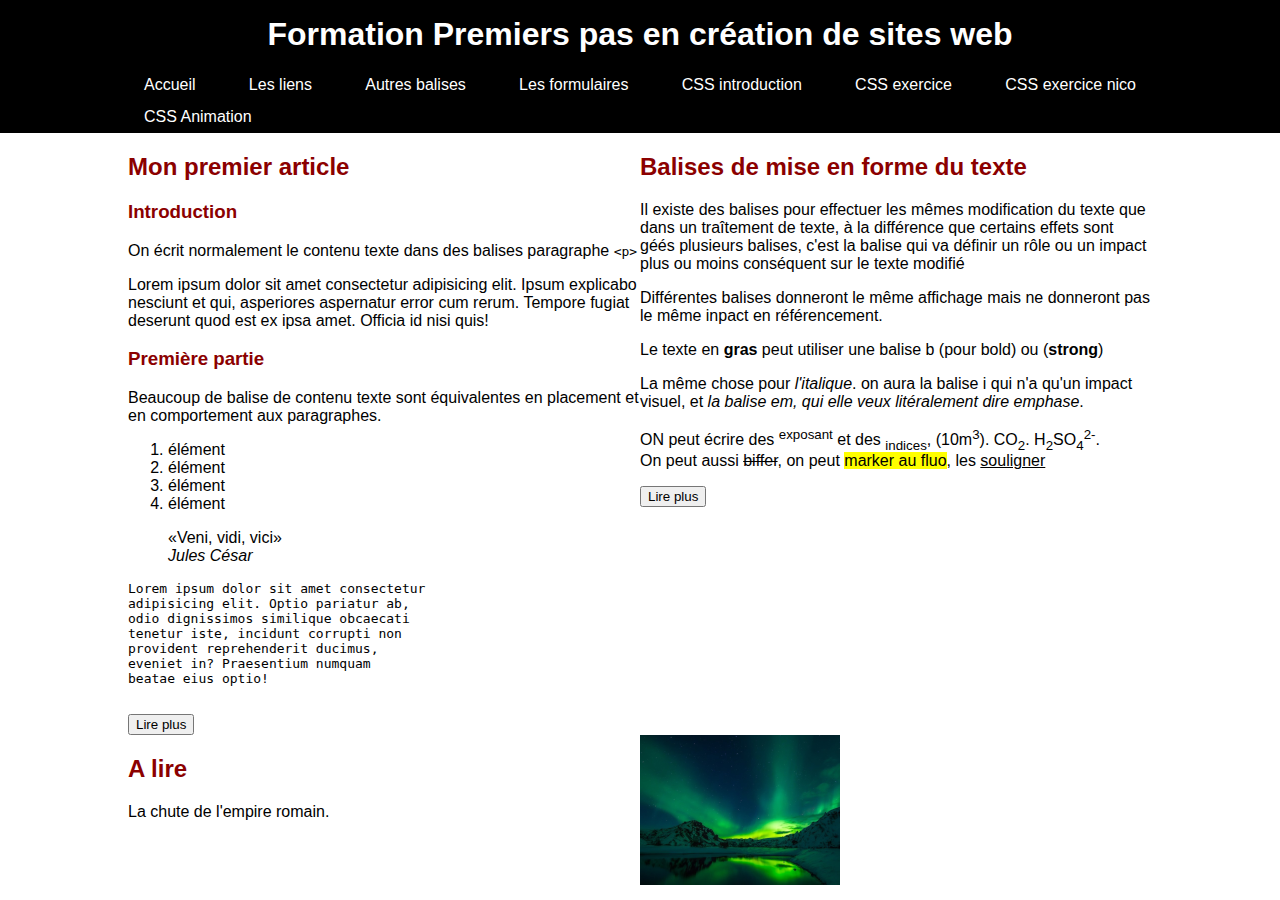
<file: index.html>
<!DOCTYPE html />
<html lang="fr">

<head>
    <meta charset="UTF-8" />
    <meta name="viewport" content="width=device-width, initial-scale=1.0" />
    <meta description="Page et site exemple de la formation 'Premiers pas en création de site web'" />
    <title>Formation premiers pas en création de sites web</title>
    <!-- Commentaires en HTML -->
    <!-- 
        C'est dans la balise head qu'on ajoute aussi :
        - les liens vers les fichiers de style
        - les liens vers les fichiers scripts
        - parfois des scripts écrits directement dans la page
    -->
    <link rel="stylesheet" href="./css/style.css" />
    <link rel="stylesheet" href="./css/homepage.css" />
</head>

<body>
    <header>
        <h1>
            Formation Premiers pas en création de sites web
        </h1>
    </header>
    <nav>
        <div>
            <ul>
                <li>
                    <a href="./index.html" target="_self" title="Lien vers la page d'accueil">Accueil</a>
                </li>
                <li>
                    <a href="./liens.html" target="_self" title="Les liens internet">Les liens</a>
                </li>
                <li>
                    <a href="./autres-balises.html" target="_self" title="Autres balises">Autres balises</a>
                </li>
                <li>
                    <a href="./formulaire.html" target="_self" title="Formulaires HTML">Les formulaires</a>
                </li>
                <li>
                    <a href="./css-intro.html" target="_self" title="Introduction CSS">CSS introduction</a>
                </li>
                <li>
                    <a href="./css-exercice.html" target="_self" title="Exercice CSS">CSS exercice</a>
                </li>
                <li>
                    <a href="./css-exercice-nico.html" target="_self" title="Exercice CSS nico">CSS exercice nico</a>
                </li>
                <li>
                    <a href="./animation.html" target="_self" title="Animation CSS">CSS Animation</a>
                </li>
            </ul>
        </div>
    </nav>
    <main>
        <section>
            <article>
                <header>
                    <h2>
                        Mon premier article
                    </h2>
                </header>
                <main>
                    <h3>Introduction</h3>
                    <p>
                        On écrit normalement le contenu texte dans des balises paragraphe <code>&lt;p&gt;</code>
                    </p>
                    <p>
                        Lorem ipsum dolor sit amet consectetur adipisicing elit. Ipsum explicabo nesciunt et qui,
                        asperiores aspernatur error cum rerum. Tempore fugiat deserunt quod est ex ipsa amet. Officia id
                        nisi quis!
                    </p>
                    <h3>Première partie</h3>
                    <p>
                        Beaucoup de balise de contenu texte sont équivalentes en placement et en comportement aux
                        paragraphes.
                    </p>
                    <ol>
                        <li>élément</li>
                        <li>élément</li>
                        <li>élément</li>
                        <li>élément</li>
                    </ol>
                    <blockquote>
                        <q>Veni, vidi, vici</q><br />
                        <cite>Jules César</cite>
                    </blockquote>
                    <pre>
Lorem ipsum dolor sit amet consectetur 
adipisicing elit. Optio pariatur ab, 
odio dignissimos similique obcaecati 
tenetur iste, incidunt corrupti non 
provident reprehenderit ducimus, 
eveniet in? Praesentium numquam 
beatae eius optio!
                    </pre>
                </main>
                <footer>
                    <a href="./article.html" title="Lire l'article">
                        <button>
                            Lire plus
                        </button>
                    </a>
                </footer>
            </article>
            <article>
                <header>
                    <h2>Balises de mise en forme du texte</h2>
                </header>
                <main>
                    <p>
                        Il existe des balises pour effectuer les mêmes modification du texte que dans un traîtement de texte, à la différence que certains effets sont géés plusieurs balises, c'est la balise qui va définir un rôle ou un impact plus ou moins conséquent sur le texte modifié
                    </p>
                    <p>
                        Différentes balises donneront le même affichage mais ne donneront pas le même inpact en référencement.
                    </p>
                    <p>
                        Le texte en <b>gras</b> peut utiliser une balise b (pour bold) ou (<strong>strong</strong>)
                    </p>
                    <p>
                        La même chose pour <i>l'italique</i>. on aura la balise i qui n'a qu'un impact visuel, et <em>la balise em, qui elle veux litéralement dire emphase</em>.
                    </p>
                    <p>
                        ON peut écrire des <sup>exposant</sup> et des <sub>indices</sub>, (10m<sup>3</sup>). CO<sub>2</sub>. 
                        H<sub>2</sub>SO<sub>4</sub><sup>2-</sup>.<br />
                        On peut aussi <s>biffer</s>, on peut <mark>marker au fluo</mark>, les <u>souligner</u>
                    </p>
                </main>
                <footer>
                    <a href="./article.html" title="Lire l'article">
                        <button>
                            Lire plus
                        </button>
                    </a>
                </footer>
            </article>
            <aside>
                <h2>A lire</h2>
                <p>
                    La chute de l'empire romain.
                </p>
            </aside>
            <div>
                <img src="./images/900_Shamudy_iceland-aurora-borealis-200x150.png" />
            </div>
        </section>
    </main>
    <footer>

    </footer>
</body>

</html>
</file>
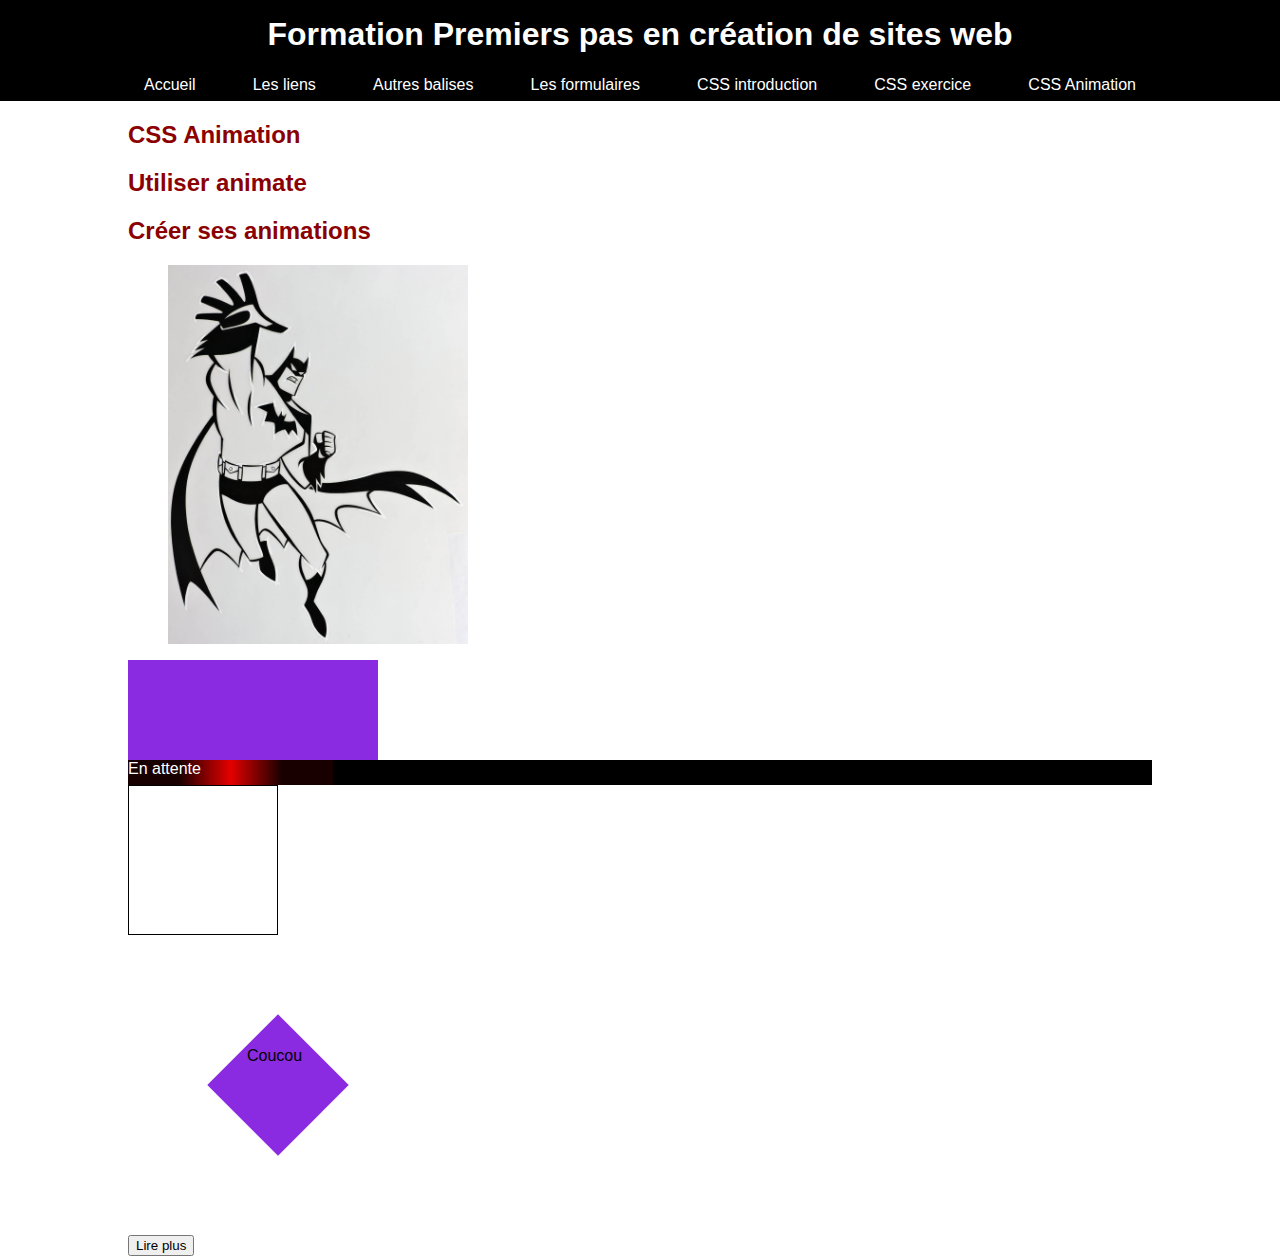
<file: animation.html>
<!DOCTYPE html />
<html lang="fr">

<head>
    <meta charset="UTF-8" />
    <meta name="viewport" content="width=device-width, initial-scale=1.0" />
    <meta description="Page et site exemple de la formation 'Premiers pas en création de site web'" />
    <title>Formation premiers pas en création de sites web</title>
    <link rel="stylesheet" href="./css/style.css" />
    <link rel="stylesheet" href="./css/animate.css" />
    <link rel="stylesheet" href="./css/animation.css" />
    <link rel="stylesheet" href="./css/ziguigui-anim.css" />
</head>

<body>
    <header>
        <h1>
            Formation Premiers pas en création de sites web
        </h1>
    </header>
    <nav>
        <div>
            <ul>
                <li>
                    <a href="./index.html" target="_self" title="Lien vers la page d'accueil">Accueil</a>
                </li>
                <li>
                    <a href="./liens.html" target="_self" title="Les liens internet">Les liens</a>
                </li>
                <li>
                    <a href="./autres-balises.html" target="_self" title="Autres balises">Autres balises</a>
                </li>
                <li>
                    <a href="./formulaire.html" target="_self" title="Formulaires HTML">Les formulaires</a>
                </li>
                <li>
                    <a href="./css-intro.html" target="_self" title="Introduction CSS">CSS introduction</a>
                </li>
                <li>
                    <a href="./css-exercice.html" target="_self" title="Exercice CSS">CSS exercice</a>
                </li>
                <li>
                    <a href="./animation.html" target="_self" title="Animation CSS">CSS Animation</a>
                </li>
            </ul>
        </div>
    </nav>
    <main>
        <section>
            <article>
                <header>
                    <h2>
                        CSS Animation
                    </h2>
                </header>
                <main>
                    <h2 class="animate__animated animate__bounce animate__infinite" id="bounceAnimate">Utiliser animate</h2>
                    <h2>Créer ses animations</h2>
                    <figure>
                        <img class="translate" src="./images/batman-d-apres-bruce-timm-2oaz.jpg" width="300" />
                    </figure>
                    <div class="rectangle">

                    </div>
                    <div class="view_port">
                        <div class="polling_message">
                            En attente
                        </div>
                        <div class="cylon_eye"></div>
                    </div>
                    <div class="big-box relative">
                        <div class="pixelart-to-css">
    
                        </div>
                    </div>
                    <div class="carre3">
                        <div class="coucou">
                            Coucou
                        </div>
                    </div>
                </main>
                <footer>
                    <a href="./article.html" title="Lire l'article">
                        <button>
                            Lire plus
                        </button>
                    </a>
                </footer>
            </article>
        </section>
    </main>
    <footer>

    </footer>
</body>

</html>
</file>
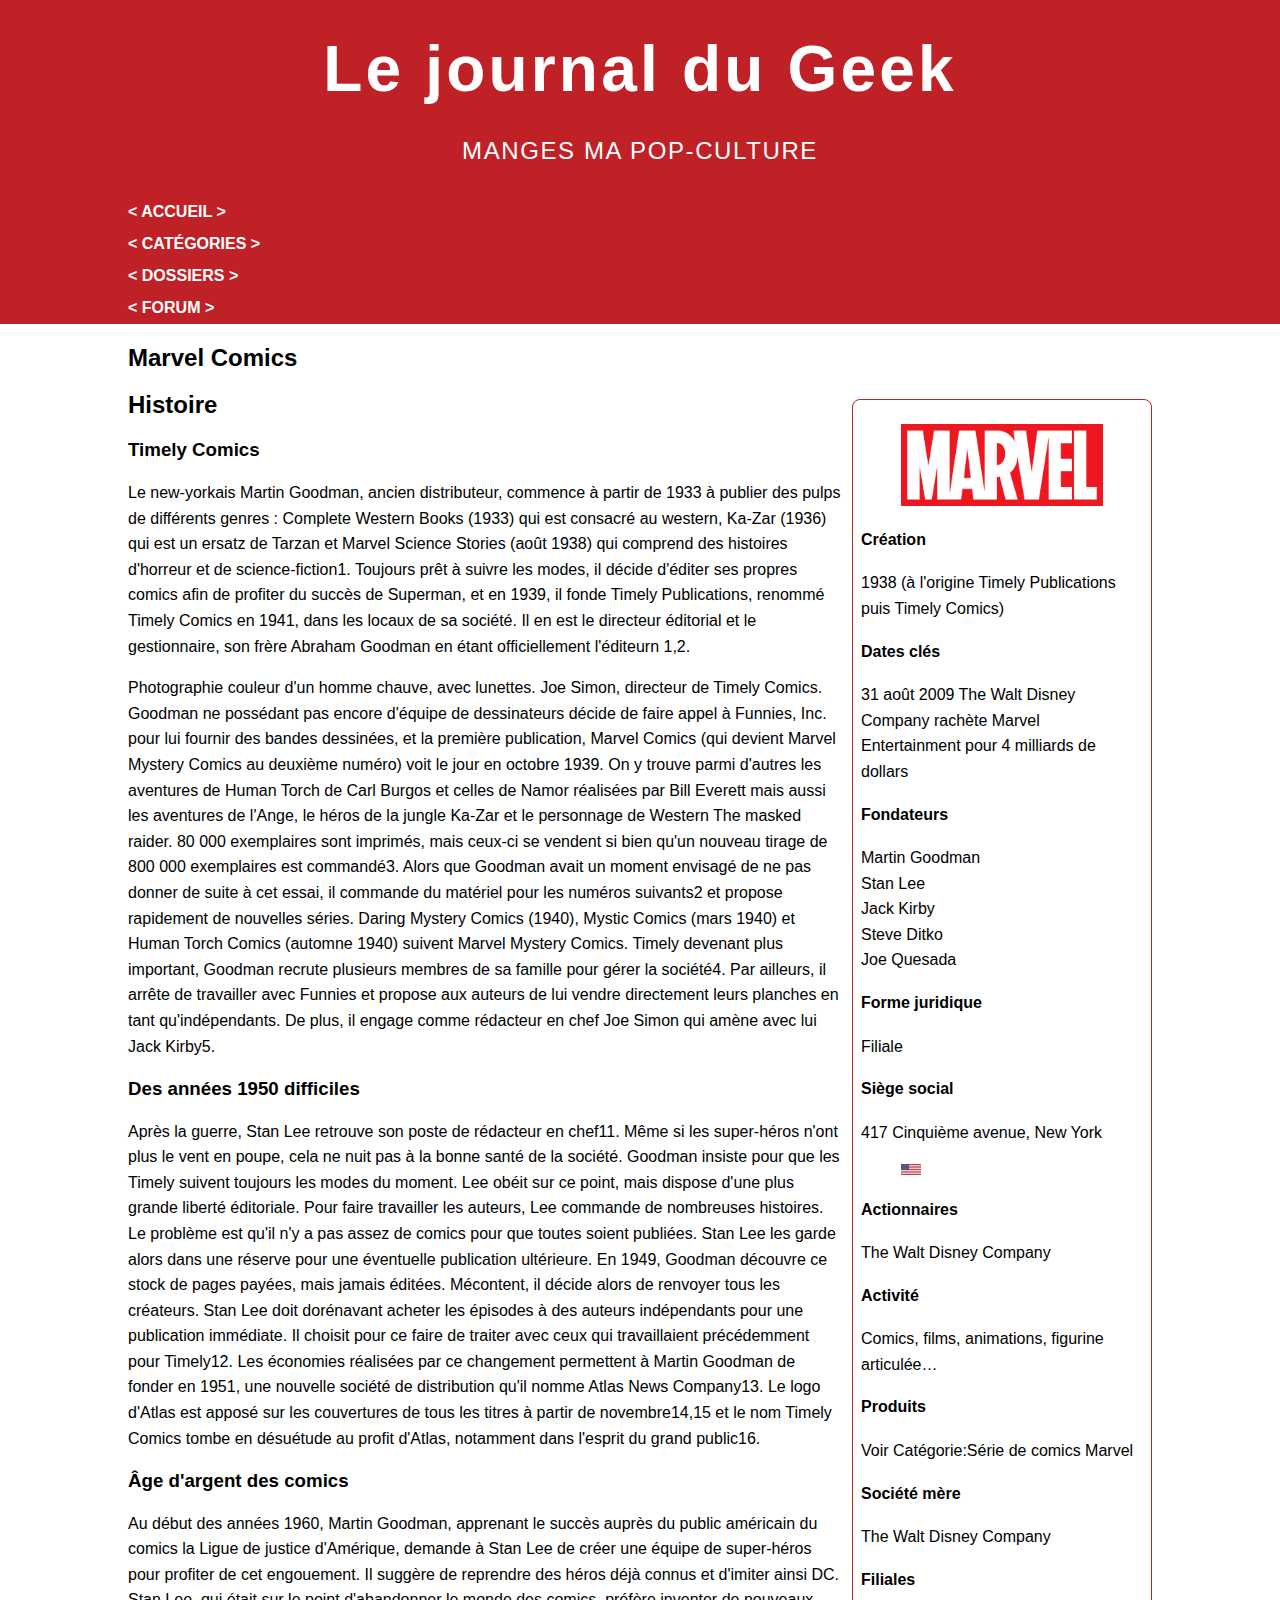
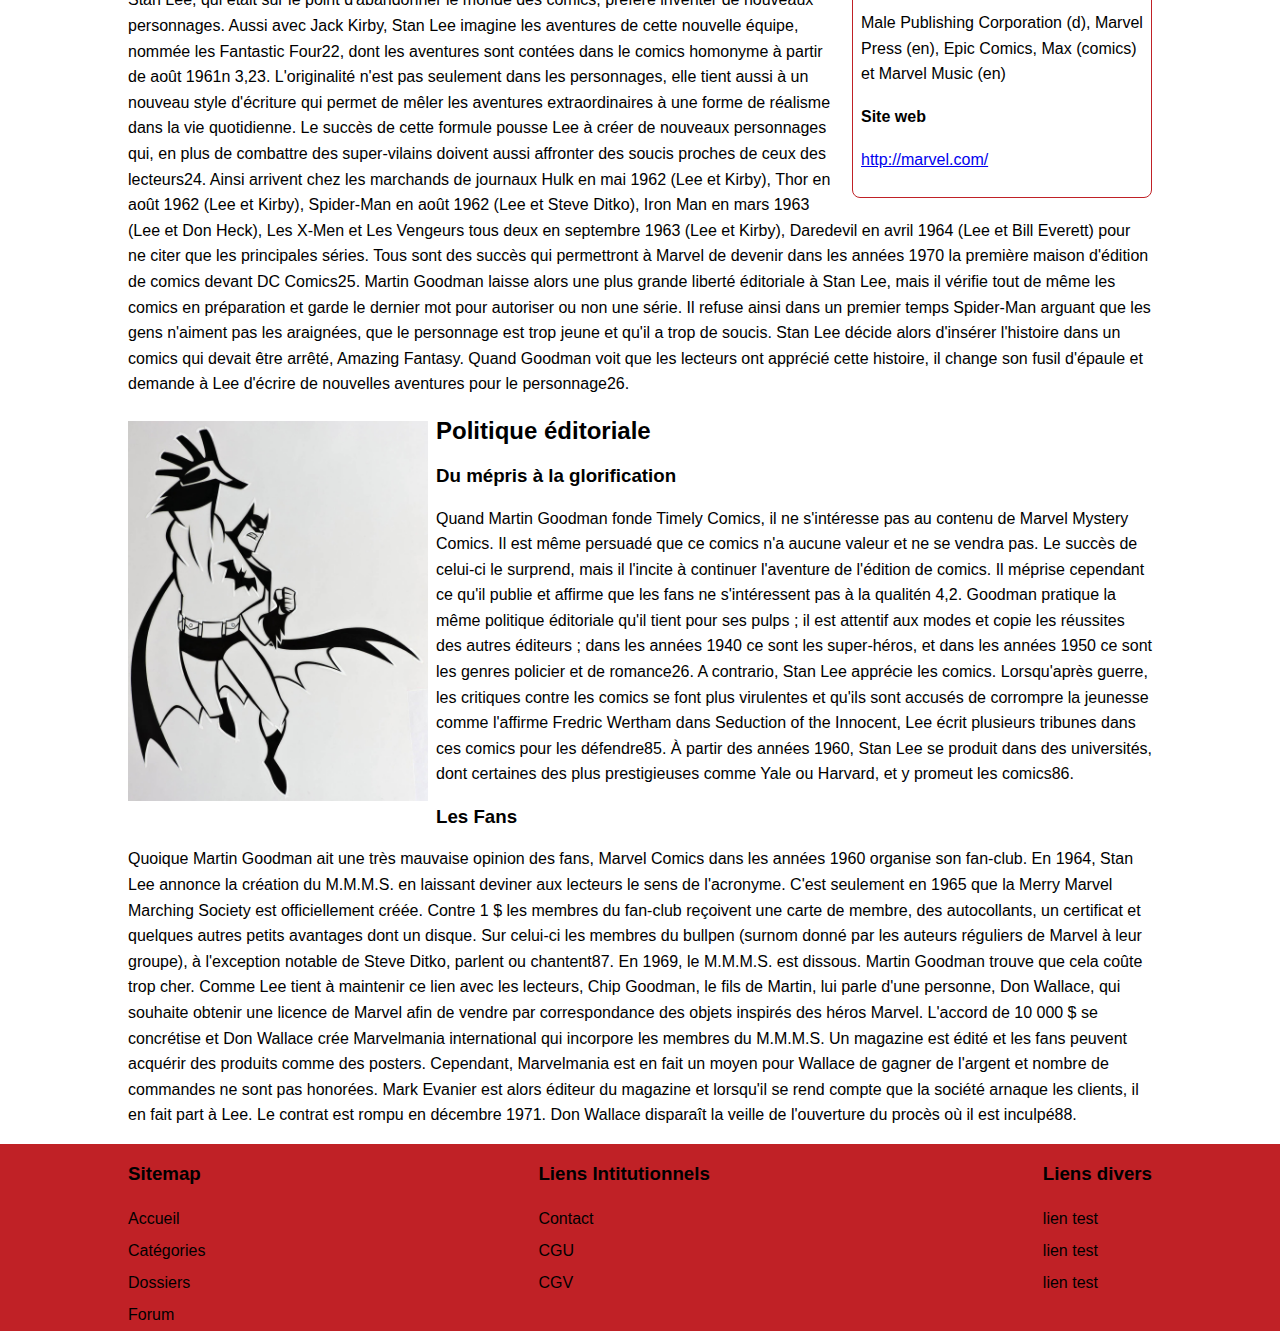
<file: css-exercice-nico.html>
<!DOCTYPE html>
<html lang="fr">

<head>
    <meta charset="UTF-8">
    <meta name="viewport" content="width=device-width, initial-scale=1.0">
    <title>Exercice</title>
    <link rel="stylesheet" href="./css/exercice-nico.css" />
</head>
<body>
    <header>
        <div>
            <h1>Le journal du Geek</h1>
            <p>Manges ma pop-culture</p>
        </div>
    </header>
    <nav>
        <div>
            <ul>
                <li><a href="./" title="lien vers Accueil">Accueil</a></li>
                <li><a href="#" title="lien vers Catégories">Catégories</a></li>
                <li><a href="#" title="lien vers Dossiers">Dossiers</a></li>
                <li><a href="#" title="lien vers Forum">Forum</a></li>
            </ul>
        </div>
    </nav>
    <main>
        <article class="article">
            <header>
                <h2>Marvel Comics
                </h2>
            </header>
            <main>
                <aside class="right">
                    <figure>
                        <img src="./images/Marvel_Logo.svg.png" title="logo marvel" />
                    </figure>
                    <h4>Création</h4>
                    <p>
                        1938 (à l'origine Timely Publications puis Timely Comics)
                    </p>
                    <h4>Dates clés</h4>
                    <p>
                        31 août 2009 The Walt Disney Company rachète Marvel Entertainment pour 4 milliards de dollars
                    </p>
                    <h4>Fondateurs</h4>
                    <p>
                        Martin Goodman<br />Stan Lee<br /> Jack Kirby<br />Steve Ditko<br />Joe Quesada
                    </p>
                    <h4>Forme juridique</h4>
                    <p>
                        Filiale
                    </p>
                    <h4>Siège social</h4>
                    <p>
                        417 Cinquième avenue, New York
                    <figure>
                        <img src="./images/20px-Flag_of_the_United_States.svg.webp"
                            title="Drapeau des États-Unis États-Unis" />
                    </figure>
                    </p>

                    <h4>Actionnaires</h4>
                    <p>
                        The Walt Disney Company
                    </p>
                    <h4>Activité</h4>
                    <p>
                        Comics, films, animations, figurine articulée…
                    </p>
                    <h4>Produits</h4>
                    <p>
                        Voir Catégorie:Série de comics Marvel
                    </p>
                    <h4>Société mère</h4>
                    <p>
                        The Walt Disney Company
                    </p>
                    <h4>Filiales</h4>
                    <p>
                        Male Publishing Corporation (d), Marvel Press (en), Epic Comics, Max (comics) et
                        Marvel Music (en)
                    </p>
                    <h4>Site web</h4>
                    <p>
                        <a href="http://marvel.com/">http://marvel.com/</a>
                    </p>
                </aside>
                <h2>Histoire</h2>
                <h3>Timely Comics</h3>

                <p>
                    Le new-yorkais Martin Goodman, ancien distributeur, commence à partir de 1933 à publier des
                    pulps de différents genres : Complete Western Books (1933) qui est consacré au western, Ka-Zar
                    (1936) qui est un ersatz de Tarzan et Marvel Science Stories (août 1938) qui comprend des
                    histoires d'horreur et de science-fiction1. Toujours prêt à suivre les modes, il décide d'éditer
                    ses propres comics afin de profiter du succès de Superman, et en 1939, il fonde Timely
                    Publications, renommé Timely Comics en 1941, dans les locaux de sa société. Il en est le
                    directeur éditorial et le gestionnaire, son frère Abraham Goodman en étant officiellement
                    l'éditeurn 1,2.
                </p>
                <p>
                    Photographie couleur d'un homme chauve, avec lunettes.
                    Joe Simon, directeur de Timely Comics.
                    Goodman ne possédant pas encore d'équipe de dessinateurs décide de faire appel à Funnies, Inc.
                    pour lui fournir des bandes dessinées, et la première publication, Marvel Comics (qui devient
                    Marvel Mystery Comics au deuxième numéro) voit le jour en octobre 1939. On y trouve parmi
                    d'autres les aventures de Human Torch de Carl Burgos et celles de Namor réalisées par Bill
                    Everett mais aussi les aventures de l'Ange, le héros de la jungle Ka-Zar et le personnage de
                    Western The masked raider. 80 000 exemplaires sont imprimés, mais ceux-ci se vendent si bien
                    qu'un nouveau tirage de 800 000 exemplaires est commandé3. Alors que Goodman avait un moment
                    envisagé de ne pas donner de suite à cet essai, il commande du matériel pour les numéros
                    suivants2 et propose rapidement de nouvelles séries. Daring Mystery Comics (1940), Mystic Comics
                    (mars 1940) et Human Torch Comics (automne 1940) suivent Marvel Mystery Comics. Timely devenant
                    plus important, Goodman recrute plusieurs membres de sa famille pour gérer la société4. Par
                    ailleurs, il arrête de travailler avec Funnies et propose aux auteurs de lui vendre directement
                    leurs planches en tant qu'indépendants. De plus, il engage comme rédacteur en chef Joe Simon qui
                    amène avec lui Jack Kirby5.
                </p>
                <h3>
                    Des années 1950 difficiles
                </h3>
                <p>Après la guerre, Stan Lee retrouve son poste de rédacteur en chef11. Même si les super-héros
                    n'ont plus le vent en poupe, cela ne nuit pas à la bonne santé de la société. Goodman insiste
                    pour que les Timely suivent toujours les modes du moment. Lee obéit sur ce point, mais dispose
                    d'une plus grande liberté éditoriale. Pour faire travailler les auteurs, Lee commande de
                    nombreuses histoires. Le problème est qu'il n'y a pas assez de comics pour que toutes soient
                    publiées. Stan Lee les garde alors dans une réserve pour une éventuelle publication ultérieure.
                    En 1949, Goodman découvre ce stock de pages payées, mais jamais éditées. Mécontent, il décide
                    alors de renvoyer tous les créateurs. Stan Lee doit dorénavant acheter les épisodes à des
                    auteurs indépendants pour une publication immédiate. Il choisit pour ce faire de traiter avec
                    ceux qui travaillaient précédemment pour Timely12. Les économies réalisées par ce changement
                    permettent à Martin Goodman de fonder en 1951, une nouvelle société de distribution qu'il nomme
                    Atlas News Company13. Le logo d'Atlas est apposé sur les couvertures de tous les titres à partir
                    de novembre14,15 et le nom Timely Comics tombe en désuétude au profit d'Atlas, notamment dans
                    l'esprit du grand public16.
                </p>
                <h3>Âge d'argent des comics</h3>
                <p>
                    Au début des années 1960, Martin Goodman, apprenant le succès auprès du public américain du
                    comics la Ligue de justice d'Amérique, demande à Stan Lee de créer une équipe de super-héros
                    pour profiter de cet engouement. Il suggère de reprendre des héros déjà connus et d'imiter ainsi
                    DC. Stan Lee, qui était sur le point d'abandonner le monde des comics, préfère inventer de
                    nouveaux personnages. Aussi avec Jack Kirby, Stan Lee imagine les aventures de cette nouvelle
                    équipe, nommée les Fantastic Four22, dont les aventures sont contées dans le comics homonyme à
                    partir de août 1961n 3,23. L'originalité n'est pas seulement dans les personnages, elle tient
                    aussi à un nouveau style d'écriture qui permet de mêler les aventures extraordinaires à une
                    forme de réalisme dans la vie quotidienne. Le succès de cette formule pousse Lee à créer de
                    nouveaux personnages qui, en plus de combattre des super-vilains doivent aussi affronter des
                    soucis proches de ceux des lecteurs24. Ainsi arrivent chez les marchands de journaux Hulk en mai
                    1962 (Lee et Kirby), Thor en août 1962 (Lee et Kirby), Spider-Man en août 1962 (Lee et Steve
                    Ditko), Iron Man en mars 1963 (Lee et Don Heck), Les X-Men et Les Vengeurs tous deux en
                    septembre 1963 (Lee et Kirby), Daredevil en avril 1964 (Lee et Bill Everett) pour ne citer que
                    les principales séries. Tous sont des succès qui permettront à Marvel de devenir dans les années
                    1970 la première maison d'édition de comics devant DC Comics25. Martin Goodman laisse alors une
                    plus grande liberté éditoriale à Stan Lee, mais il vérifie tout de même les comics en
                    préparation et garde le dernier mot pour autoriser ou non une série. Il refuse ainsi dans un
                    premier temps Spider-Man arguant que les gens n'aiment pas les araignées, que le personnage est
                    trop jeune et qu'il a trop de soucis. Stan Lee décide alors d'insérer l'histoire dans un comics
                    qui devait être arrêté, Amazing Fantasy. Quand Goodman voit que les lecteurs ont apprécié cette
                    histoire, il change son fusil d'épaule et demande à Lee d'écrire de nouvelles aventures pour le
                    personnage26.
                </p>
                <figure class="illustration left">
                    <img src="./images/batman-d-apres-bruce-timm-2oaz.jpg" title="image batman" />
                </figure>
                <h2>Politique éditoriale</h2>
                <h3>Du mépris à la glorification</h3>
                <p>
                    Quand Martin Goodman fonde Timely Comics, il ne s'intéresse pas au contenu de Marvel Mystery
                    Comics. Il est même persuadé que ce comics n'a aucune valeur et ne se vendra pas. Le succès de
                    celui-ci le surprend, mais il l'incite à continuer l'aventure de l'édition de comics. Il méprise
                    cependant ce qu'il publie et affirme que les fans ne s'intéressent pas à la qualitén 4,2.
                    Goodman pratique la même politique éditoriale qu'il tient pour ses pulps ; il est attentif aux
                    modes et copie les réussites des autres éditeurs ; dans les années 1940 ce sont les super-héros,
                    et dans les années 1950 ce sont les genres policier et de romance26. A contrario, Stan Lee
                    apprécie les comics. Lorsqu'après guerre, les critiques contre les comics se font plus
                    virulentes et qu'ils sont accusés de corrompre la jeunesse comme l'affirme Fredric Wertham dans
                    Seduction of the Innocent, Lee écrit plusieurs tribunes dans ces comics pour les défendre85. À
                    partir des années 1960, Stan Lee se produit dans des universités, dont certaines des plus
                    prestigieuses comme Yale ou Harvard, et y promeut les comics86.
                </p>
                <h3>Les Fans</h3>
                <p>
                    Quoique Martin Goodman ait une très mauvaise opinion des fans, Marvel Comics dans les années 1960
                    organise son fan-club. En 1964, Stan Lee annonce la création du M.M.M.S. en laissant deviner aux
                    lecteurs le sens de l'acronyme. C'est seulement en 1965 que la Merry Marvel Marching Society est
                    officiellement créée. Contre 1 $ les membres du fan-club reçoivent une carte de membre, des
                    autocollants, un certificat et quelques autres petits avantages dont un disque. Sur celui-ci les
                    membres du bullpen (surnom donné par les auteurs réguliers de Marvel à leur groupe), à
                    l'exception notable de Steve Ditko, parlent ou chantent87. En 1969, le M.M.M.S. est dissous.
                    Martin Goodman trouve que cela coûte trop cher. Comme Lee tient à maintenir ce lien avec les
                    lecteurs, Chip Goodman, le fils de Martin, lui parle d'une personne, Don Wallace, qui souhaite
                    obtenir une licence de Marvel afin de vendre par correspondance des objets inspirés des héros
                    Marvel. L'accord de 10 000 $ se concrétise et Don Wallace crée Marvelmania international qui
                    incorpore les membres du M.M.M.S. Un magazine est édité et les fans peuvent acquérir des
                    produits comme des posters. Cependant, Marvelmania est en fait un moyen pour Wallace de gagner
                    de l'argent et nombre de commandes ne sont pas honorées. Mark Evanier est alors éditeur du
                    magazine et lorsqu'il se rend compte que la société arnaque les clients, il en fait part à Lee.
                    Le contrat est rompu en décembre 1971. Don Wallace disparaît la veille de l'ouverture du procès
                    où il est inculpé88.
                </p>
            </main>
        </article>
    </main>
    <footer>
        <div>
            <nav>
                <h3>Sitemap</h3>
                <ul>
                    <li><a href="./" title="lien vers Accueil">Accueil</a></li>
                    <li><a href="#" title="lien vers Catégories">Catégories</a></li>
                    <li><a href="#" title="lien vers Dossiers">Dossiers</a></li>
                    <li><a href="#" title="lien vers Forum">Forum</a></li>
                </ul>
            </nav>
            <nav>
                <h3>Liens Intitutionnels</h3>
                <ul>
                    <li><a href="#">Contact</a></li>
                    <li><a href="#">CGU</a></li>
                    <li><a href="#">CGV</a></li>
                </ul>
            </nav>
            <nav>
                <h3>Liens divers</h3>
                <ul>
                    <li><a href="#">lien test</a></li>
                    <li><a href="#">lien test</a></li>
                    <li><a href="#">lien test</a></li>
                </ul>
            </nav>
        </div>
    </footer>
</body>

</html>
</file>
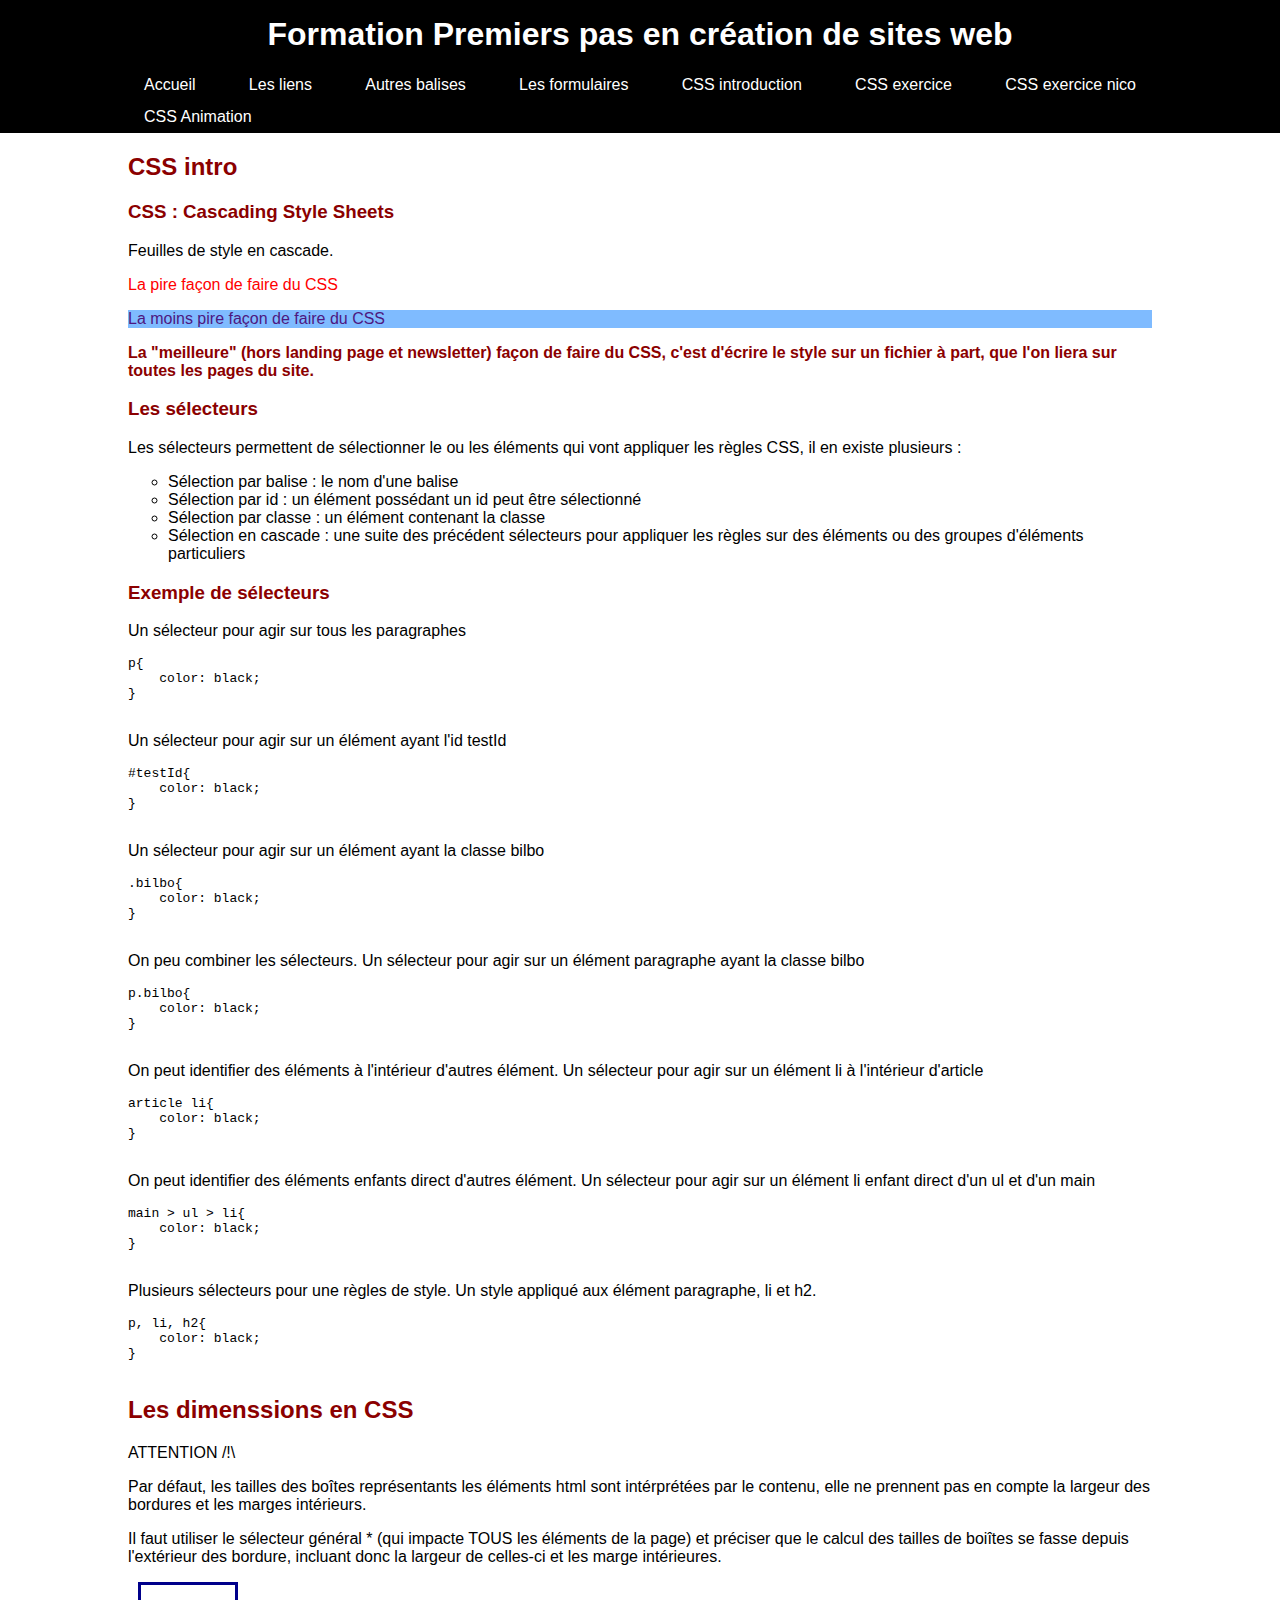
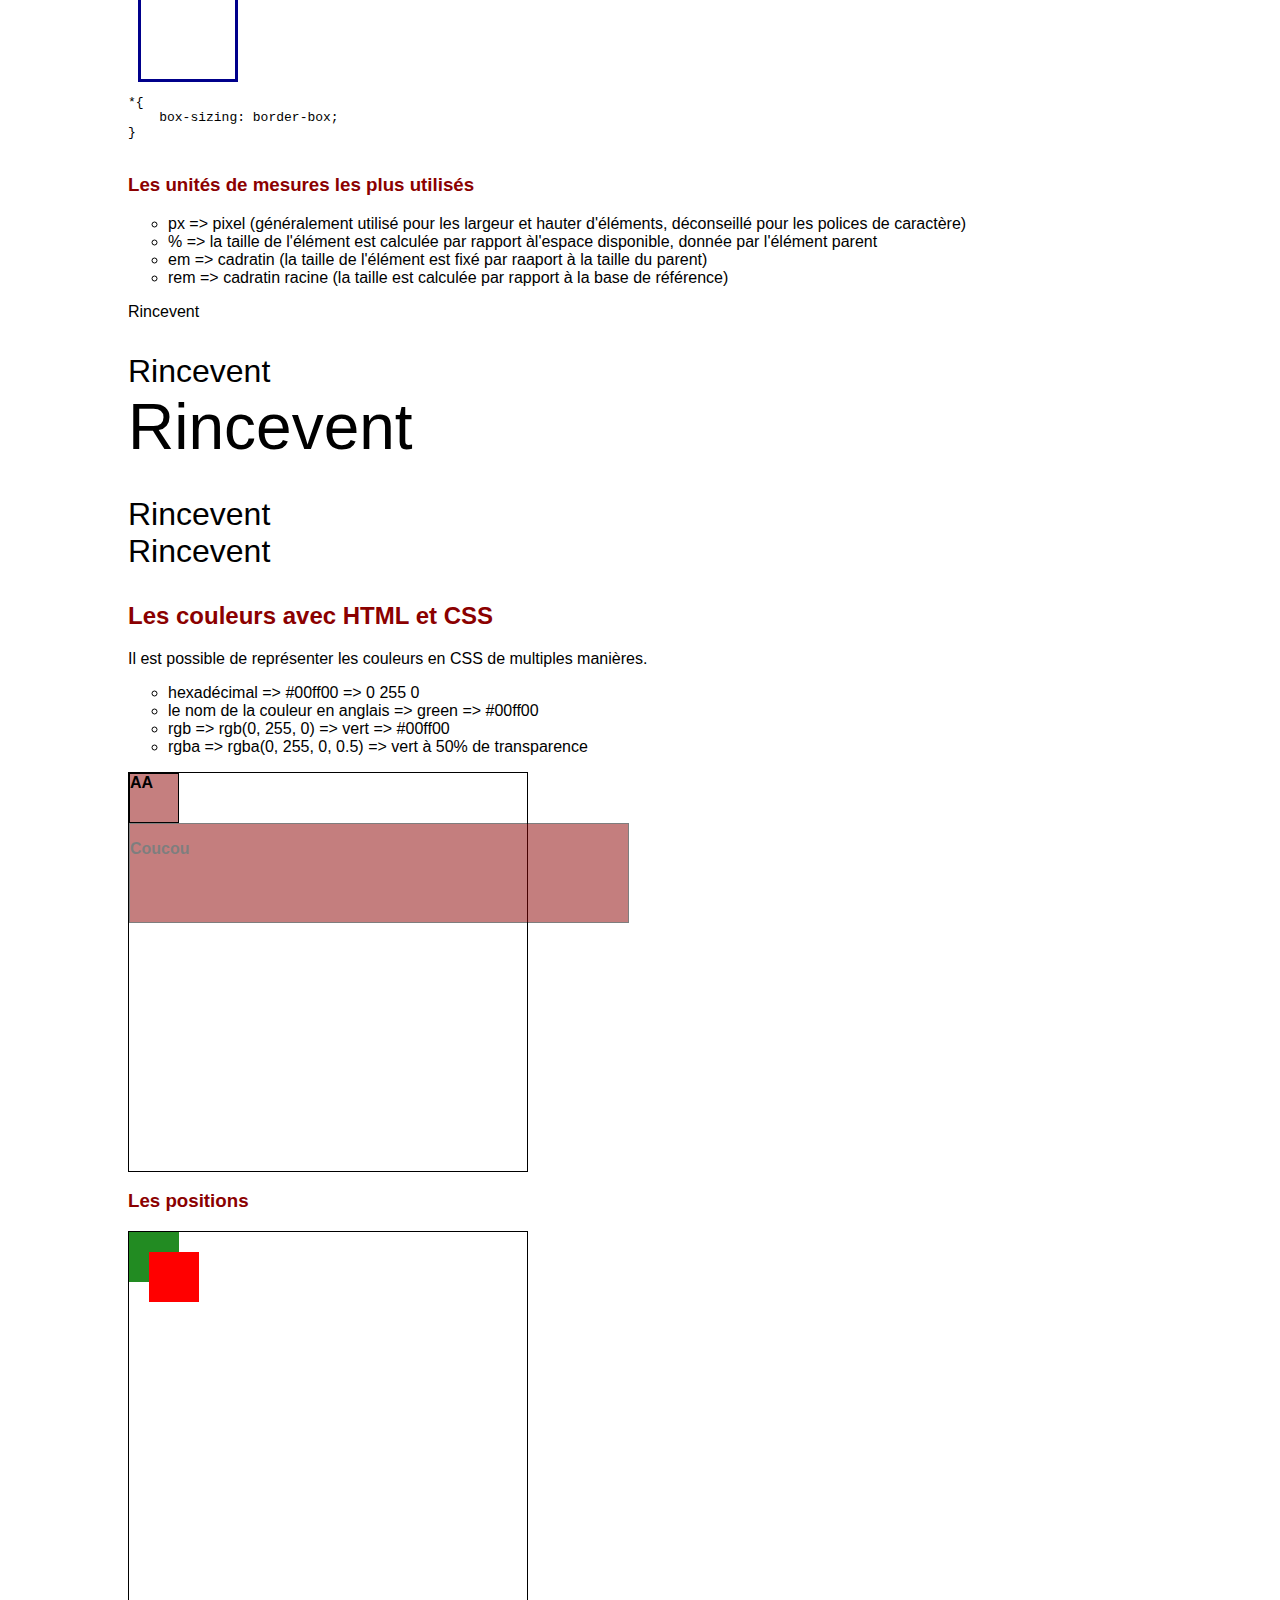
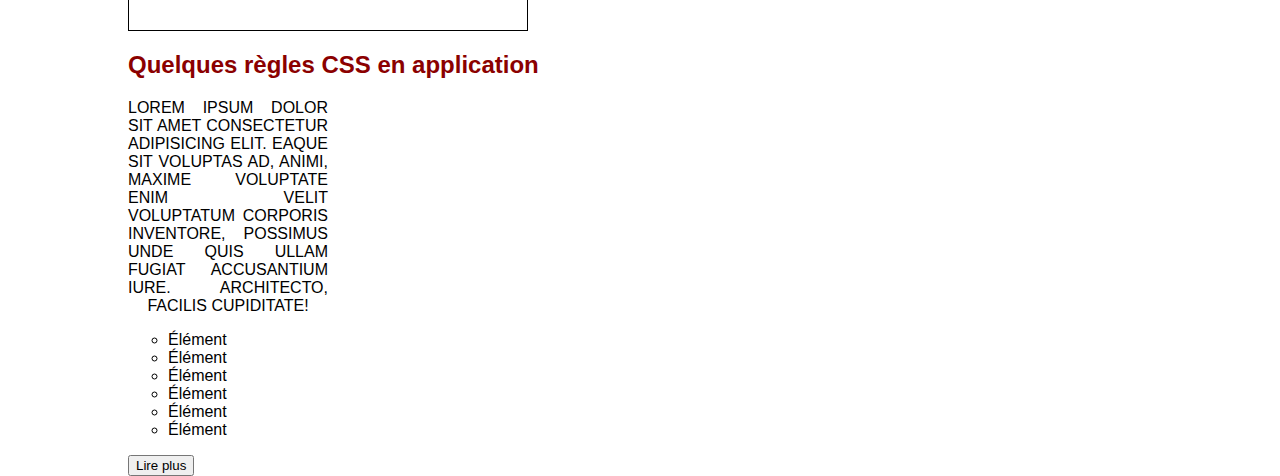
<file: css-intro.html>
<!DOCTYPE html />
<html lang="fr">

<head>
    <meta charset="UTF-8" />
    <meta name="viewport" content="width=device-width, initial-scale=1.0" />
    <meta description="Page et site exemple de la formation 'Premiers pas en création de site web'" />
    <title>Formation premiers pas en création de sites web</title>
    <style>
        #exempleMoinsPire{
            color: darkgray;
        }

        #exempleMoinsPire{
            color: darkred;
        }
    </style>
    <link rel="stylesheet" href="./css/style.css" />
</head>

<body>
    <header>
        <h1>
            Formation Premiers pas en création de sites web
        </h1>
    </header>
    <nav>
        <div>
            <ul>
                <li>
                    <a href="./index.html" target="_self" title="Lien vers la page d'accueil">Accueil</a>
                </li>
                <li>
                    <a href="./liens.html" target="_self" title="Les liens internet">Les liens</a>
                </li>
                <li>
                    <a href="./autres-balises.html" target="_self" title="Autres balises">Autres balises</a>
                </li>
                <li>
                    <a href="./formulaire.html" target="_self" title="Formulaires HTML">Les formulaires</a>
                </li>
                <li>
                    <a href="./css-intro.html" target="_self" title="Introduction CSS">CSS introduction</a>
                </li>
                <li>
                    <a href="./css-exercice.html" target="_self" title="Exercice CSS">CSS exercice</a>
                </li>
                <li>
                    <a href="./css-exercice-nico.html" target="_self" title="Exercice CSS nico">CSS exercice nico</a>
                </li>
                <li>
                    <a href="./animation.html" target="_self" title="Animation CSS">CSS Animation</a>
                </li>
            </ul>
        </div>
    </nav>
    <main>
        <section>
            <article>
                <header>
                    <h2>
                        CSS intro
                    </h2>
                </header>
                <main>
                    <h3>CSS : Cascading Style Sheets</h3>
                    <p>
                        Feuilles de style en cascade.
                    </p>
                    <p style="color: red;">
                        La pire façon de faire du CSS
                    </p>
                    <p id="exempleMoinsPire">
                        La moins pire façon de faire du CSS
                    </p>
                    <p class="rouge-gras">
                        La "meilleure" (hors landing page et newsletter) façon de faire du CSS, c'est d'écrire le style sur un fichier à part, que l'on liera sur toutes les pages du site.
                    </p>
                    <h3>Les sélecteurs</h3>
                    <p>
                        Les sélecteurs permettent de sélectionner le ou les éléments qui vont appliquer les 
                        règles CSS, il en existe plusieurs :
                    </p>
                    <ul>
                        <li>Sélection par balise : le nom d'une balise</li>
                        <li>Sélection par id : un élément possédant un id peut être sélectionné</li>
                        <li>Sélection par classe : un élément contenant la classe</li>
                        <li>Sélection en cascade : une suite des précédent sélecteurs pour appliquer les règles 
                            sur des éléments ou des groupes d'éléments particuliers
                        </li>
                    </ul>
                    <h3>Exemple de sélecteurs</h3>
                    <p>
                        Un sélecteur pour agir sur tous les paragraphes
                    </p>
                    <pre>
p{
    color: black;
}
                    </pre>
                    <p>
                        Un sélecteur pour agir sur un élément ayant l'id testId
                    </p>
                    <pre>
#testId{
    color: black;
}
                    </pre>
                    <p>
                        Un sélecteur pour agir sur un élément ayant la classe bilbo
                    </p>
                    <pre>
.bilbo{
    color: black;
}
                    </pre>
                    <p>
                        On peu combiner les sélecteurs.
                        Un sélecteur pour agir sur un élément paragraphe ayant la classe bilbo
                    </p>
                    <pre>
p.bilbo{
    color: black;
}
                    </pre>
                    <p>
                        On peut identifier des éléments à l'intérieur d'autres élément.
                        Un sélecteur pour agir sur un élément li à l'intérieur d'article
                    </p>
                    <pre>
article li{
    color: black;
}
                    </pre>
                    <p>
                        On peut identifier des éléments enfants direct d'autres élément.
                        Un sélecteur pour agir sur un élément li enfant direct d'un ul et d'un main
                    </p>
                    <pre>
main > ul > li{
    color: black;
}
                    </pre>
                    <p>
                        Plusieurs sélecteurs pour une règles de style.
                        Un style appliqué aux élément paragraphe, li et h2.
                    </p>
                    <pre>
p, li, h2{
    color: black;
}
                    </pre>
                    <h2>Les dimenssions en CSS</h2>
                    <p>
                        ATTENTION /!\
                    </p>
                    <p>
                        Par défaut, les tailles des boîtes représentants les éléments html sont intérprétées par le contenu, elle ne prennent pas en compte la largeur des bordures et les marges intérieurs.
                    </p>
                    <p>
                        Il faut utiliser le sélecteur général * (qui impacte TOUS les éléments de la page) et préciser que le calcul des tailles de boiîtes se fasse depuis l'extérieur des bordure, incluant donc la largeur de celles-ci et les marge intérieures.
                    </p>
                    <div class="carre">

                    </div>
                    <pre>
*{
    box-sizing: border-box;
}
                    </pre>
                    <h3>Les unités de mesures les plus utilisés</h3>
                    <ul>
                        <li>
                            px => pixel (généralement utilisé pour les largeur et hauter d'éléments, déconseillé pour les polices de caractère)
                        </li>
                        <li>
                            % => la taille de l'élément est calculée par rapport àl'espace disponible, donnée par l'élément parent
                        </li>
                        <li>
                            em => cadratin (la taille de l'élément est fixé par raaport à la taille du parent)
                        </li>
                        <li>
                            rem => cadratin racine (la taille est calculée par rapport à la base de référence)
                        </li>
                    </ul>
                    <p>
                        Rincevent
                    </p>
                    <p class="a2em">
                        Rincevent<br/>
                        <span class="a2em">
                            Rincevent
                        </span>
                    </p>
                    <p class="a2rem">
                        Rincevent<br/>
                        <span class="a2rem">
                            Rincevent
                        </span>
                    </p>
                    <h2>Les couleurs avec HTML et CSS</h2>
                    <p>
                        Il est possible de représenter les couleurs en CSS de multiples manières.
                    </p>
                    <ul>
                        <li>hexadécimal => #00ff00 => 0 255 0 </li>
                        <li>le nom de la couleur en anglais => green => #00ff00</li>
                        <li>rgb => rgb(0, 255, 0) => vert => #00ff00</li>
                        <li>rgba => rgba(0, 255, 0, 0.5) => vert à 50% de transparence</li>
                    </ul>
                    <div class="big-box">
                        <div class="carre5050">
                            <b>AA</b>
                        </div>
                        <div class="carre500100">
                            <p>
                                <b>Coucou</b>
                            </p>
                        </div>
                    </div>
                    <h3>Les positions</h3>
                    <div class="big-box relative">
                        <div class="rouge5050"></div><div class="vert5050"></div>
                    </div>
                    <h2>Quelques règles CSS en application</h2>
                    <p class="toutEnMajuscule drapeau200">
                        Lorem ipsum dolor sit amet consectetur adipisicing elit. Eaque sit voluptas ad, animi, maxime voluptate enim velit voluptatum corporis inventore, possimus unde quis ullam fugiat accusantium iure. Architecto, facilis cupiditate!
                    </p>
                    <ul>
                        <li>Élément</li>
                        <li>Élément</li>
                        <li>Élément</li>
                        <li>Élément</li>
                        <li>Élément</li>
                        <li>Élément</li>
                    </ul>
                </main>
                <footer>
                    <a href="./article.html" title="Lire l'article">
                        <button>
                            Lire plus
                        </button>
                    </a>
                </footer>
            </article>
        </section>
    </main>
    <footer>

    </footer>
</body>

</html>
</file>
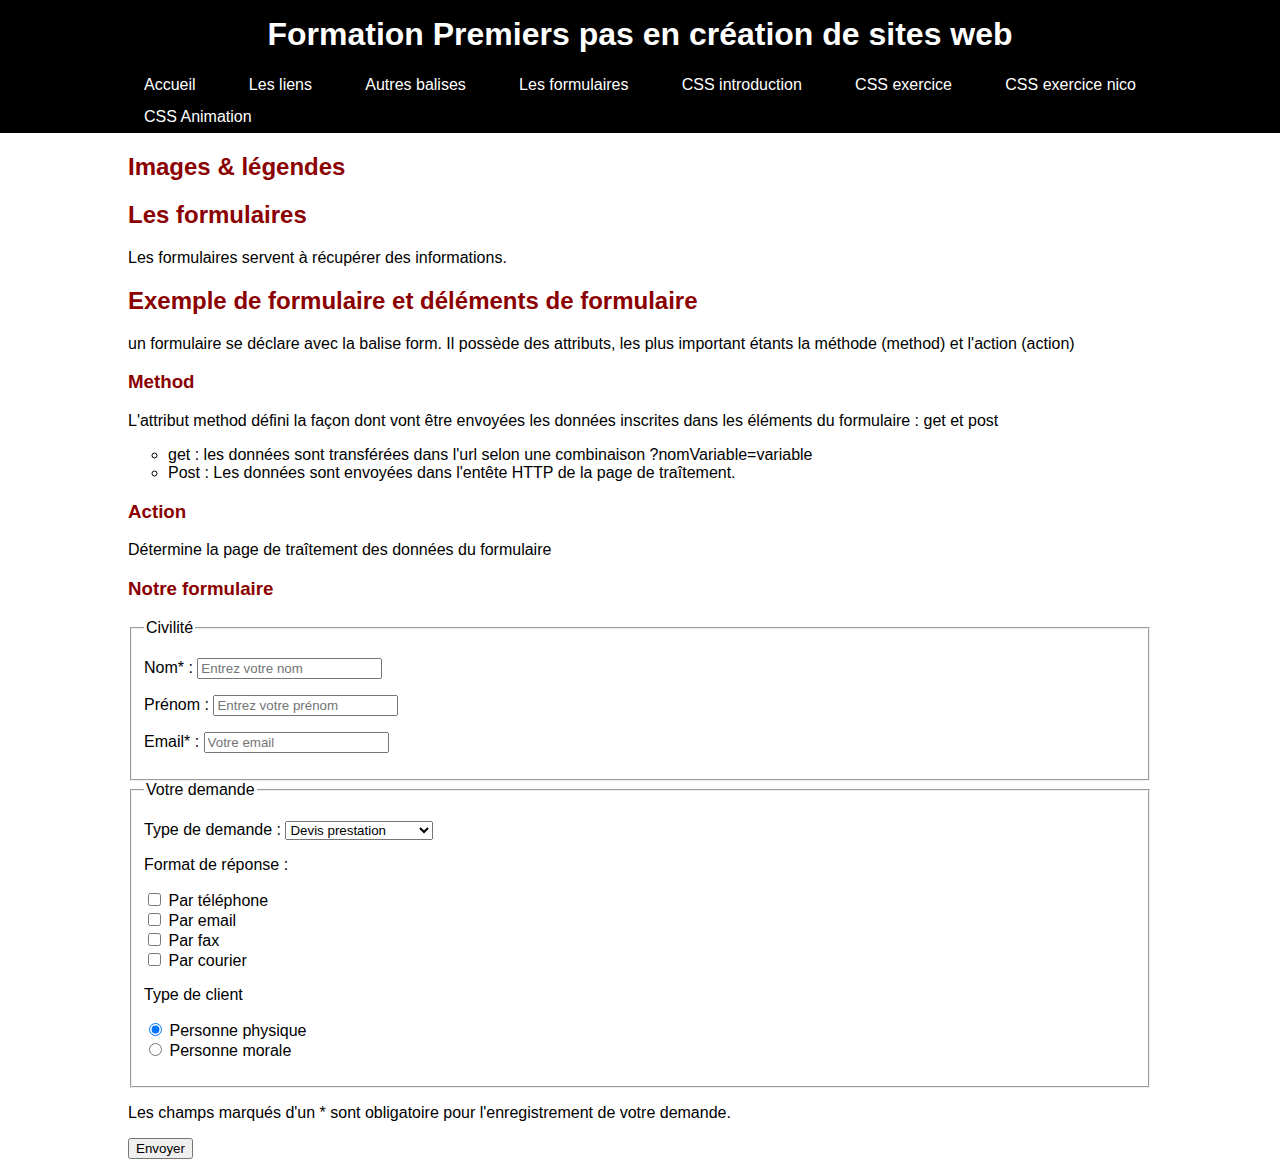
<file: formulaire.html>
<!DOCTYPE html>
<html lang="fr">

<head>
    <meta charset="UTF-8">

    <meta name="viewport" content="width=device-width, initial-scale=1.0">
    <title>Formation premiers pas en création de sites web</title>
    <link rel="stylesheet" href="./css/style.css" />
</head>

<body>
    <header>
        <h1>
            Formation Premiers pas en création de sites web
        </h1>
    </header>
    <nav>
        <div>
            <ul>
                <li>
                    <a href="./index.html" target="_self" title="Lien vers la page d'accueil">Accueil</a>
                </li>
                <li>
                    <a href="./liens.html" target="_self" title="Les liens internet">Les liens</a>
                </li>
                <li>
                    <a href="./autres-balises.html" target="_self" title="Autres balises">Autres balises</a>
                </li>
                <li>
                    <a href="./formulaire.html" target="_self" title="Formulaires HTML">Les formulaires</a>
                </li>
                <li>
                    <a href="./css-intro.html" target="_self" title="Introduction CSS">CSS introduction</a>
                </li>
                <li>
                    <a href="./css-exercice.html" target="_self" title="Exercice CSS">CSS exercice</a>
                </li>
                <li>
                    <a href="./css-exercice-nico.html" target="_self" title="Exercice CSS nico">CSS exercice nico</a>
                </li>
                <li>
                    <a href="./animation.html" target="_self" title="Animation CSS">CSS Animation</a>
                </li>
            </ul>
        </div>
    </nav>
    <main>
        <section>
            <article>
                <header>
                    <h2>Images & légendes</h2>
                </header>
                <main>
                    <h2>Les formulaires</h2>
                    <p>
                        Les formulaires servent à récupérer des informations.
                    </p>
                    <h2>Exemple de formulaire et déléments de formulaire</h2>
                    <p>
                        un formulaire se déclare avec la balise form. Il possède des attributs, 
                        les plus important étants la méthode (method) et l'action (action)
                    </p>
                    <h3>Method</h3>
                    <p>
                        L'attribut method défini la façon dont vont être envoyées les données inscrites dans les 
                        éléments du formulaire : get et post
                    </p>
                    <ul>
                        <li>
                            get : les données sont transférées dans l'url selon 
                            une combinaison ?nomVariable=variable
                        </li>
                        <li>
                            Post : Les données sont envoyées dans l'entête HTTP de la page de traîtement.
                        </li>
                    </ul>
                    <h3>Action</h3>
                    <p>
                        Détermine la page de traîtement des données du formulaire
                    </p>
                    <h3>Notre formulaire</h3>
                    <form method="get" action="./formulaire.html">
                        <fieldset>
                            <legend>
                                Civilité
                            </legend>
                            <p>
                                <label for="nom">Nom* : </label>
                                <input type="text" id="nom" name="nom" required placeholder="Entrez votre nom" />
                            </p>
                            <p>
                                <label for="prenom">Prénom :</label> 
                                <input type="text" id="prenom" name="prenom" placeholder="Entrez votre prénom" />
                            </p>
                            <p>
                                <label for="email">Email* :</label>
                                <input type="text" id="email" name="email" placeholder="Votre email" required />
                            </p>
                        </fieldset>
                        <fieldset>
                            <legend>
                                Votre demande
                            </legend>
                            <p>
                                <label for="typeDemande">Type de demande :</label> 
                                <select id="typeDemande" name="typeDemande">
                                    <!-- <option value="">Choisissez le type de demande</option>-->
                                    <optgroup label="Produit">
                                        <option value="DevisProduit">Demande de devis</option>
                                        <option value="InfoProduit">Information produit</option>
                                    </optgroup>
                                    <optgroup label="Prestation">
                                        <option value="DevisPrestation" selected>Devis prestation</option>
                                        <option value="InfoPrestation">Info prestation</option>
                                    </optgroup>
                                </select>
                            </p>
                            <p>
                                Format de réponse :
                            </p>
                            <p>
                                <input type="checkbox" name="telephone" id="telephone" />
                                <label for="telephone">Par téléphone</label><br />

                                <input type="checkbox" name="mail" id="mail" />
                                <label for="mail">Par email</label><br />

                                <input type="checkbox" name="fax" id="fax" />
                                <label for="fax">Par fax</label><br />

                                <input type="checkbox" name="courier" id="courier" />
                                <label for="courier">Par courier</label>
                            </p>
                            <p>
                                Type de client
                            </p>
                            <p>
                                <input type="radio" name="client" id="clientPhysique" value="PP" checked />
                                <label for="clientPhysique">Personne physique</label><br />

                                <input type="radio" name="client" id="clientMorale" value="PM" />
                                <label for="clientMorale">Personne morale</label>
                            </p>
                        </fieldset>
                        <p>
                            Les champs marqués d'un * sont obligatoire pour l'enregistrement de votre demande.
                        </p>
                        <p>
                            <button type="submit">
                                Envoyer
                            </button>
                        </p>
                    </form>
                </main>
            </article>
        </section>
    </main>
    <footer>

    </footer>
</body>

</html>
</file>
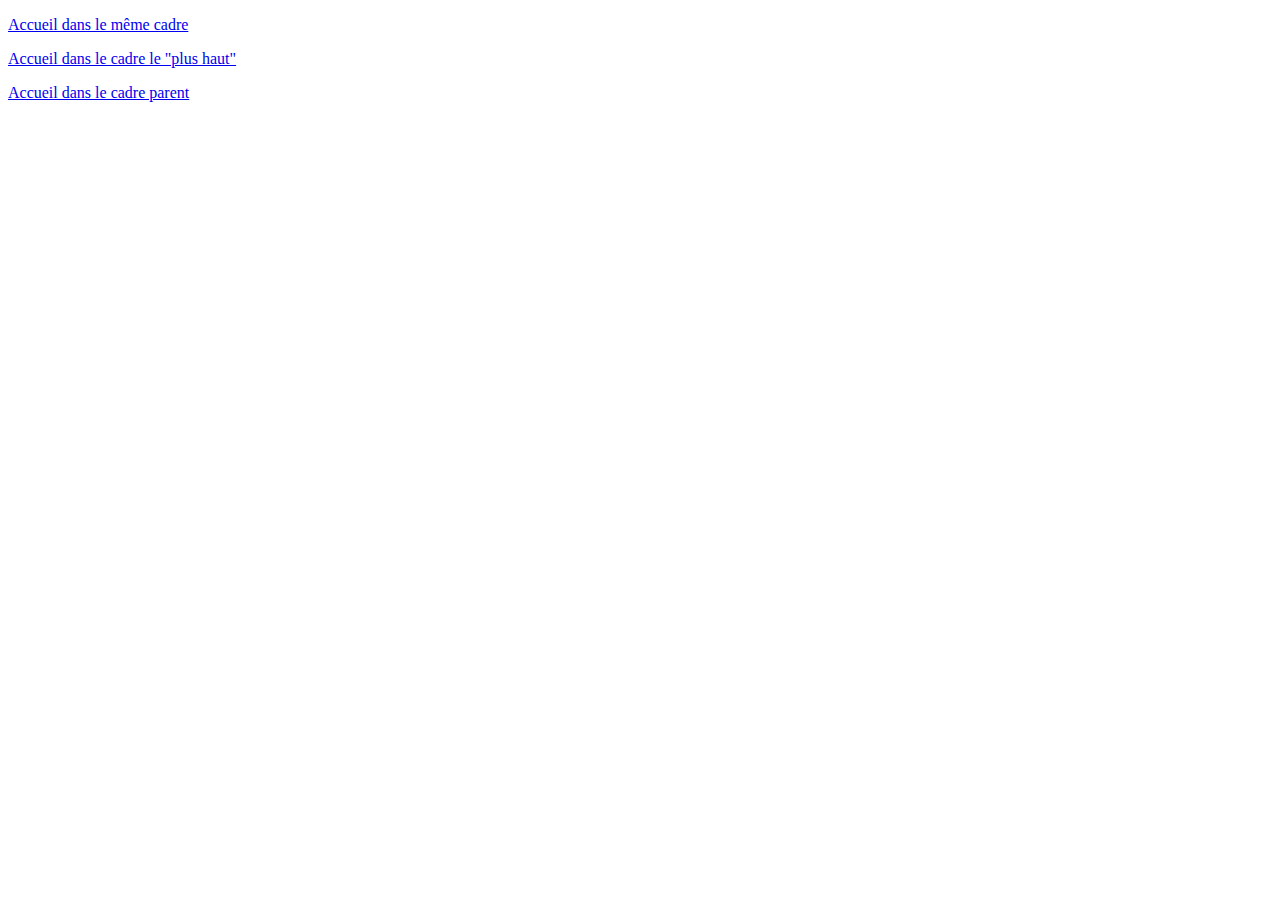
<file: frame/frame.html>
<!DOCTYPE html>
<html lang="fr">
<head>
    <meta charset="UTF-8">
    <meta name="viewport" content="width=device-width, initial-scale=1.0">
    <title>Document</title>
</head>
<body>
    <p>
        <a href="../index.html">Accueil dans le même cadre</a>
    </p>
    <p>
        <a href="../index.html" target="_top">Accueil dans le cadre le "plus haut"</a>
    </p>
    <p>
        <a href="../index.html" target="_parent">Accueil dans le cadre parent</a>
    </p>
</body>
</html>
</file>
<file: css/style.css>
/* déclarations générales */
/*  * est le sélecteur qui représente TOUS les éléments d'une page  */
*{
    box-sizing: border-box;
}

h2, h3, h4, h5, h6{
    color: darkred;
}

h1{
    color: white;
    margin: 0;
    padding: 1rem;
    text-align: center;
    width: 80%;
    margin-left: auto;
    margin-right: auto;
}

img, video{
    max-width: 100%;
}



/* déclarations de classes */
.rouge-gras{
    color: #8b0000;
    font-weight: bold;
}

.carre{
    margin: 10px;
    border: 3px solid darkblue;
    padding: 10px;
    width: 100px;
    height: 100px;
}

.a2em{
    font-size: 2em;
}

.a2rem{
    font-size: 2rem;
}

.big-box{
    height: 400px;
    width: 400px;
    border: 1px solid black;
}

.relative{
    position: relative;
}

.carre5050{
    width: 50px;
    height: 50px;
    border: 1px solid black;
    background-color: rgba(139, 0, 0, 0.5);
}

.rouge5050{
    width: 50px;
    height: 50px;
    background-color: red;
    position: absolute;
    top: 20px;
    left:20px;
}

.vert5050{
    width: 50px;
    height: 50px;
    background-color: forestgreen;
}

.carre500100{
    width: 500px;
    height: 100px;
    border: 1px solid black;
    background-color: rgb(139, 0, 0);
    opacity: 50%;
}

.toutEnMajuscule{
    text-transform: uppercase;
}

.drapeau200{
    width: 200px;
    text-align: justify;
    text-align-last: center;
}

/* déclaration des id */
#exempleMoinsPire{
    color: rgb(77, 23, 128);
    background-color: rgba(0, 119, 255, 0.5);
}

/* déclarations de structure */
body{
    /* la propriété pour définir la police de caractère */
    font-family: Arial, Helvetica, sans-serif;
    margin: 0;
}

body > header, body > nav{
    background-color: black;
}

body > nav > div{
    width: 80%;
    margin-left: auto;
    margin-right: auto;
}

body > nav ul{
    line-height: 2rem;
    list-style-type: none;
    padding: 0;
    margin: 0;
    display: flex;
    flex-wrap: wrap;
    justify-content:space-between;
}

body > nav ul li a{
    padding-left: 1rem;
    padding-right: 1rem;
    display: block;
    color: white;
    text-decoration: none;
}

body > nav ul li a:hover{
    background-color: white;
    color: black;
}

body > main{
    width: 80%;
    margin-left: auto;
    margin-right: auto;
}

body > main ul{
    list-style-type: circle;
}

/* exemple de liste à l'horizontale à l'aide de la flottaison */
/*
body > nav ul li{
    float: left;
    margin-left: 5px;
    margin-right: 5px;
}

body > main{
    width: 80%;
    clear: both;
}
*/
</file>
<file: css/homepage.css>
/* css de surcharge pour la page d'accueil */

body > main > section{
    display: flex;
    flex-wrap: wrap;
    justify-content: space-between;
}

body > main > section > *{
    width: 50%;
}
</file>
<file: css/ziguigui-anim.css>
.pixelart-to-css {
    position: absolute;
    animation: x 2s infinite;
  }
  
  @keyframes x {
  0%, 25%{
    box-shadow: 30px 20px 0 0 rgba(255, 0, 0, 1), 35px 20px 0 0 rgba(255, 0, 0, 1), 40px 20px 0 0 rgba(255, 0, 0, 1), 45px 20px 0 0 rgba(255, 0, 0, 1), 50px 20px 0 0 rgba(255, 0, 0, 1), 55px 20px 0 0 rgba(255, 0, 0, 1), 20px 25px 0 0 rgba(255, 0, 0, 1), 25px 25px 0 0 rgba(255, 0, 0, 1), 55px 25px 0 0 rgba(255, 0, 0, 1), 15px 30px 0 0 rgba(255, 0, 0, 1), 55px 30px 0 0 rgba(255, 0, 0, 1), 60px 30px 0 0 rgba(255, 0, 0, 1), 10px 35px 0 0 rgba(255, 0, 0, 1), 60px 35px 0 0 rgba(255, 0, 0, 1), 10px 40px 0 0 rgba(255, 0, 0, 1), 60px 40px 0 0 rgba(255, 0, 0, 1), 5px 45px 0 0 rgba(255, 0, 0, 1), 10px 45px 0 0 rgba(255, 0, 0, 1), 65px 45px 0 0 rgba(255, 0, 0, 1), 5px 50px 0 0 rgba(255, 0, 0, 1), 65px 50px 0 0 rgba(255, 0, 0, 1), 5px 55px 0 0 rgba(255, 0, 0, 1), 65px 55px 0 0 rgba(255, 0, 0, 1), 10px 60px 0 0 rgba(255, 0, 0, 1), 60px 60px 0 0 rgba(255, 0, 0, 1), 65px 60px 0 0 rgba(255, 0, 0, 1), 10px 65px 0 0 rgba(255, 0, 0, 1), 15px 65px 0 0 rgba(255, 0, 0, 1), 55px 65px 0 0 rgba(255, 0, 0, 1), 60px 65px 0 0 rgba(255, 0, 0, 1), 20px 70px 0 0 rgba(255, 0, 0, 1), 25px 70px 0 0 rgba(255, 0, 0, 1), 30px 70px 0 0 rgba(255, 0, 0, 1), 35px 70px 0 0 rgba(255, 0, 0, 1), 40px 70px 0 0 rgba(255, 0, 0, 1), 45px 70px 0 0 rgba(255, 0, 0, 1), 50px 70px 0 0 rgba(255, 0, 0, 1), 55px 70px 0 0 rgba(255, 0, 0, 1);height: 5px; width: 5px;
    }
  25.01%, 50%{
    box-shadow: 40px 15px 0 0 rgba(255, 0, 0, 1), 45px 15px 0 0 rgba(255, 0, 0, 1), 50px 15px 0 0 rgba(255, 0, 0, 1), 55px 15px 0 0 rgba(255, 0, 0, 1), 60px 15px 0 0 rgba(255, 0, 0, 1), 65px 15px 0 0 rgba(255, 0, 0, 1), 30px 20px 0 0 rgba(255, 0, 0, 1), 35px 20px 0 0 rgba(255, 0, 0, 1), 40px 20px 0 0 rgba(255, 0, 0, 1), 65px 20px 0 0 rgba(255, 0, 0, 1), 70px 20px 0 0 rgba(255, 0, 0, 1), 25px 25px 0 0 rgba(255, 0, 0, 1), 30px 25px 0 0 rgba(255, 0, 0, 1), 70px 25px 0 0 rgba(255, 0, 0, 1), 20px 30px 0 0 rgba(255, 0, 0, 1), 25px 30px 0 0 rgba(255, 0, 0, 1), 70px 30px 0 0 rgba(255, 0, 0, 1), 75px 30px 0 0 rgba(255, 0, 0, 1), 20px 35px 0 0 rgba(255, 0, 0, 1), 75px 35px 0 0 rgba(255, 0, 0, 1), 20px 40px 0 0 rgba(255, 0, 0, 1), 75px 40px 0 0 rgba(255, 0, 0, 1), 20px 45px 0 0 rgba(255, 0, 0, 1), 75px 45px 0 0 rgba(255, 0, 0, 1), 20px 50px 0 0 rgba(255, 0, 0, 1), 75px 50px 0 0 rgba(255, 0, 0, 1), 20px 55px 0 0 rgba(255, 0, 0, 1), 75px 55px 0 0 rgba(255, 0, 0, 1), 20px 60px 0 0 rgba(255, 0, 0, 1), 70px 60px 0 0 rgba(255, 0, 0, 1), 75px 60px 0 0 rgba(255, 0, 0, 1), 25px 65px 0 0 rgba(255, 0, 0, 1), 65px 65px 0 0 rgba(255, 0, 0, 1), 70px 65px 0 0 rgba(255, 0, 0, 1), 30px 70px 0 0 rgba(255, 0, 0, 1), 35px 70px 0 0 rgba(255, 0, 0, 1), 40px 70px 0 0 rgba(255, 0, 0, 1), 45px 70px 0 0 rgba(255, 0, 0, 1), 50px 70px 0 0 rgba(255, 0, 0, 1), 55px 70px 0 0 rgba(255, 0, 0, 1), 60px 70px 0 0 rgba(255, 0, 0, 1), 65px 70px 0 0 rgba(255, 0, 0, 1);height: 5px; width: 5px;
    }
  50.01%, 75%{
    box-shadow: 60px 25px 0 0 rgba(255, 0, 0, 1), 65px 25px 0 0 rgba(255, 0, 0, 1), 70px 25px 0 0 rgba(255, 0, 0, 1), 75px 25px 0 0 rgba(255, 0, 0, 1), 80px 25px 0 0 rgba(255, 0, 0, 1), 55px 30px 0 0 rgba(255, 0, 0, 1), 60px 30px 0 0 rgba(255, 0, 0, 1), 80px 30px 0 0 rgba(255, 0, 0, 1), 85px 30px 0 0 rgba(255, 0, 0, 1), 50px 35px 0 0 rgba(255, 0, 0, 1), 55px 35px 0 0 rgba(255, 0, 0, 1), 85px 35px 0 0 rgba(255, 0, 0, 1), 90px 35px 0 0 rgba(255, 0, 0, 1), 45px 40px 0 0 rgba(255, 0, 0, 1), 50px 40px 0 0 rgba(255, 0, 0, 1), 90px 40px 0 0 rgba(255, 0, 0, 1), 95px 40px 0 0 rgba(255, 0, 0, 1), 45px 45px 0 0 rgba(255, 0, 0, 1), 95px 45px 0 0 rgba(255, 0, 0, 1), 100px 45px 0 0 rgba(255, 0, 0, 1), 45px 50px 0 0 rgba(255, 0, 0, 1), 100px 50px 0 0 rgba(255, 0, 0, 1), 45px 55px 0 0 rgba(255, 0, 0, 1), 50px 55px 0 0 rgba(255, 0, 0, 1), 100px 55px 0 0 rgba(255, 0, 0, 1), 50px 60px 0 0 rgba(255, 0, 0, 1), 100px 60px 0 0 rgba(255, 0, 0, 1), 50px 65px 0 0 rgba(255, 0, 0, 1), 100px 65px 0 0 rgba(255, 0, 0, 1), 50px 70px 0 0 rgba(255, 0, 0, 1), 55px 70px 0 0 rgba(255, 0, 0, 1), 95px 70px 0 0 rgba(255, 0, 0, 1), 55px 75px 0 0 rgba(255, 0, 0, 1), 85px 75px 0 0 rgba(255, 0, 0, 1), 90px 75px 0 0 rgba(255, 0, 0, 1), 95px 75px 0 0 rgba(255, 0, 0, 1), 55px 80px 0 0 rgba(255, 0, 0, 1), 65px 80px 0 0 rgba(255, 0, 0, 1), 70px 80px 0 0 rgba(255, 0, 0, 1), 75px 80px 0 0 rgba(255, 0, 0, 1), 80px 80px 0 0 rgba(255, 0, 0, 1), 85px 80px 0 0 rgba(255, 0, 0, 1), 55px 85px 0 0 rgba(255, 0, 0, 1), 60px 85px 0 0 rgba(255, 0, 0, 1);height: 5px; width: 5px;
    }
  75.01%, 100%{
    box-shadow: 35px 25px 0 0 rgba(255, 0, 0, 1), 40px 25px 0 0 rgba(255, 0, 0, 1), 45px 25px 0 0 rgba(255, 0, 0, 1), 50px 25px 0 0 rgba(255, 0, 0, 1), 55px 25px 0 0 rgba(255, 0, 0, 1), 60px 25px 0 0 rgba(255, 0, 0, 1), 65px 25px 0 0 rgba(255, 0, 0, 1), 70px 25px 0 0 rgba(255, 0, 0, 1), 75px 25px 0 0 rgba(255, 0, 0, 1), 30px 30px 0 0 rgba(255, 0, 0, 1), 35px 30px 0 0 rgba(255, 0, 0, 1), 75px 30px 0 0 rgba(255, 0, 0, 1), 80px 30px 0 0 rgba(255, 0, 0, 1), 25px 35px 0 0 rgba(255, 0, 0, 1), 30px 35px 0 0 rgba(255, 0, 0, 1), 80px 35px 0 0 rgba(255, 0, 0, 1), 85px 35px 0 0 rgba(255, 0, 0, 1), 25px 40px 0 0 rgba(255, 0, 0, 1), 85px 40px 0 0 rgba(255, 0, 0, 1), 25px 45px 0 0 rgba(255, 0, 0, 1), 85px 45px 0 0 rgba(255, 0, 0, 1), 25px 50px 0 0 rgba(255, 0, 0, 1), 30px 50px 0 0 rgba(255, 0, 0, 1), 85px 50px 0 0 rgba(255, 0, 0, 1), 30px 55px 0 0 rgba(255, 0, 0, 1), 80px 55px 0 0 rgba(255, 0, 0, 1), 85px 55px 0 0 rgba(255, 0, 0, 1), 30px 60px 0 0 rgba(255, 0, 0, 1), 75px 60px 0 0 rgba(255, 0, 0, 1), 80px 60px 0 0 rgba(255, 0, 0, 1), 35px 65px 0 0 rgba(255, 0, 0, 1), 70px 65px 0 0 rgba(255, 0, 0, 1), 75px 65px 0 0 rgba(255, 0, 0, 1), 35px 70px 0 0 rgba(255, 0, 0, 1), 40px 70px 0 0 rgba(255, 0, 0, 1), 65px 70px 0 0 rgba(255, 0, 0, 1), 70px 70px 0 0 rgba(255, 0, 0, 1), 40px 75px 0 0 rgba(255, 0, 0, 1), 45px 75px 0 0 rgba(255, 0, 0, 1), 50px 75px 0 0 rgba(255, 0, 0, 1), 55px 75px 0 0 rgba(255, 0, 0, 1), 60px 75px 0 0 rgba(255, 0, 0, 1), 65px 75px 0 0 rgba(255, 0, 0, 1);height: 5px; width: 5px;
    }
  }
</file>
<file: css/exercice-nico.css>
/* CSS a compléter pour l'exercice de mise en page */
*{
    box-sizing: border-box;
}

/* déclarations générales */

body{
    font-family:'Lucida Sans', 'Geneva', Verdana, sans-serif;
    margin: 0;
}

p{
    line-height: 1.6rem;
}

ul{
    line-height: 2rem;
}

img{
    max-width: 100%;
}

/* classes */

.illustration{
    display: flex;
    flex-wrap: wrap;
    justify-content: center;
    width: 300px;
    margin-left: 0;
    margin-right: 0;
    margin-top: 0.5rem;
    margin-bottom: 0.5rem;
}

.left{
    float: left;
    clear: left;
    margin-right: 0.5rem;
}

.right{
    float: right;
    clear: right;
    margin-left: 0.5rem;
}


/* css sur la structure */

body > header{
    background-color: #c02126;
    color: white;
}

body > header h1{
    text-align: center;
    font-family: 'Impact', 'Arial Narrow Bold', sans-serif;
    font-size: 4rem;
    letter-spacing: 0.2rem;
    margin: 0;
    padding-top: 2rem;
    padding-bottom: 1rem;
}

body > header p{
    text-align: center;
    margin: 0;
    padding-top: 1rem;
    padding-bottom: 2rem;
    font-size: 1.5rem;
    text-transform: uppercase;
    font-family: Impact, Haettenschweiler, 'Arial Narrow Bold', sans-serif;
    letter-spacing: 0.1rem;
}

body > nav > div, 
body > main, 
body > footer > div{
    width: 80%;
    margin-left: auto;
    margin-right: auto;
}

body > nav{
    background-color: #c02126;
}

body > nav ul{
    padding: 0;
    margin: 0;
}

body > nav li{
    color: white;
    font-weight: bold;
    text-transform: uppercase;
}

body > nav li::marker{
    content: "";
    font-weight: bold;
}

body > nav a, 
body > footer a{
    text-decoration: none;
    color: inherit;
    display: block;
}

body > nav a::before{
    content: " < ";
    font-weight: bold;
}

body > nav a::after{
    content: " > ";
    font-weight: bold;
}


body > nav a:hover{
    background-color:white;
    color: #c02126;
}

body > main article aside{
    width: 300px;
    border: 1px solid #c02126;
    border-radius: 0.5rem;
    padding: 0.5rem;
    margin-top: 0.5rem;
    margin-bottom: 0.5rem;
}

body > footer{
    background-color: #c02126;
}

body > footer > div{
    display: flex;
    flex-wrap: wrap;
    justify-content: space-between;
}

body > footer > div ul{
    padding: 0;
    margin: 0;
    list-style-type: none;
}
</file>
<file: css/animation.css>
/*
:root{
    --animate-duration: 2s;
}
*/

#bounceAnimate{
    --animate-duration: 2s;
}


.translate{
    transition: transform 1s;
}

.translate:hover{
    transform: rotate(10deg) translate(10px, 10px) ;
}

.rectangle{
    height: 100px;
    width: 250px;
    background-color: blueviolet;
    transition: width 1s, background-color 2s, transform 1s;
}

.rectangle:hover{
    width: 100px;
    background-color: black;
    transform: rotate(10deg) scale(2);
}

.polling_message {
    color: white;
    float: left;
    margin-right: 2%;
  }
  
  .view_port {
    background-color: black;
    height: 25px;
    width: 100%;
    overflow: hidden;
  }
  
  .cylon_eye {
    background-color: red;
    background-image:         linear-gradient(to right, rgba( 0,0,0,0.9 ) 25%, rgba( 0,0,0,0.1 ) 50%, rgba( 0,0,0,0.9 ) 75%);
    color: white;
    height: 100%;
    width: 20%;
    animation: 4s linear 0s infinite alternate move_eye;
  }
  
@keyframes move_eye {
    from {
        margin-left:-20%;
    } 
    to { margin-left:100%; }
}

.big-box{
    width: 150px;
    height: 150px;
}

.carre3{

        height: 100px;
        width: 100px;
        background-color: blueviolet;
        transform: rotate(45deg);
        margin: 100px;
}

.coucou{
    transform: rotate(-45deg) translateX(-10px);
}
</file>
